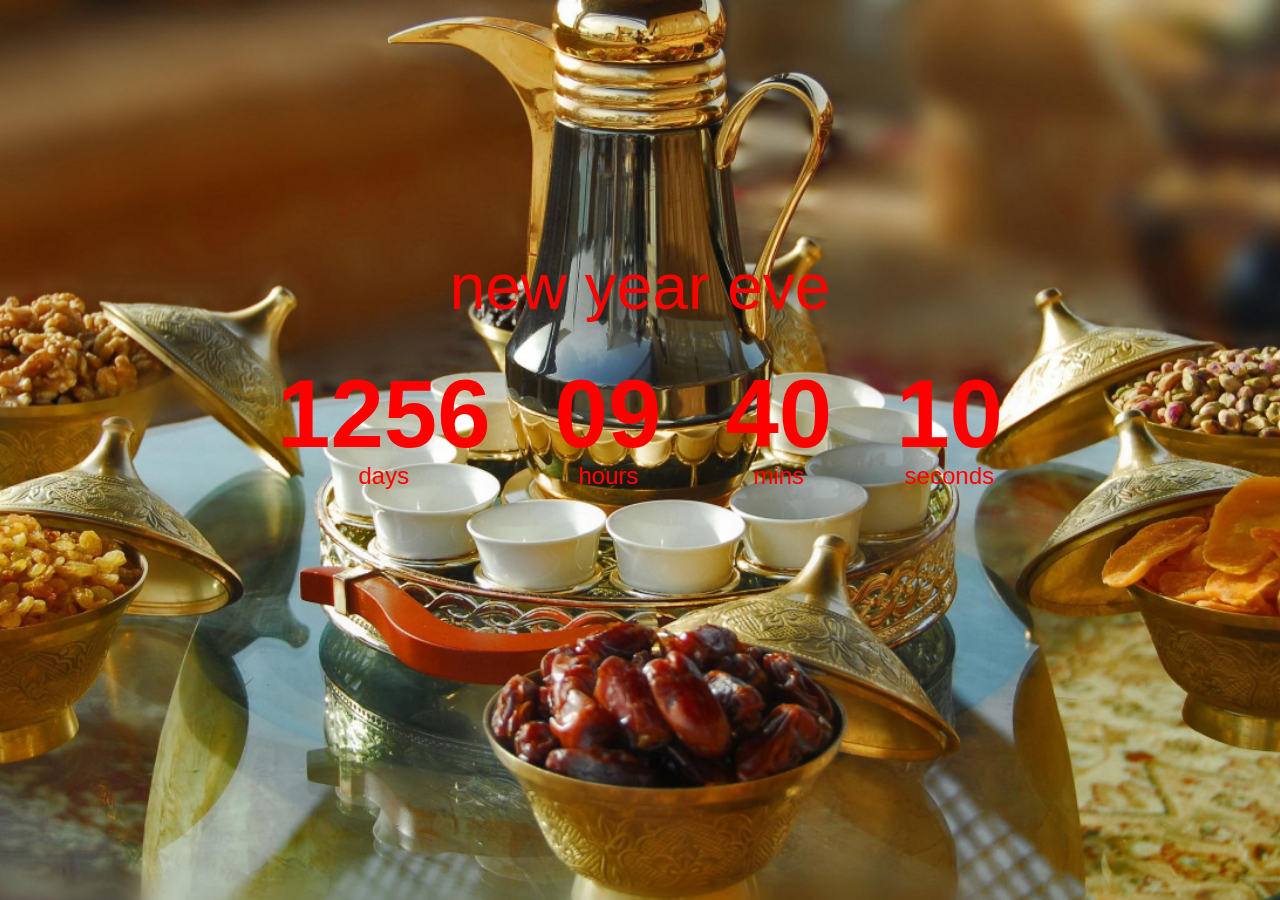
<file: countdown-timer/index.html>
<!DOCTYPE html>
<html lang="en">
    <head>
        <meta charset="UTF-8">
        <meta http-equiv="X-UA-Compatible" content="IE=edge">
        <meta name="viewport" content="width=device-width, initial-scale=1.0">
        <link rel="stylesheet" href="style.css">
        <title>Countdown Timer</title>
        <script src="script.js" defer></script>
    </head>
    <body>
        <h1>new year eve</h1>

        <div class="countdown-container">
            <div class="countdown-el days-c">
                <p class="big-text" id="days">0</p>
                <span>days</span>
            </div>
            <div class="countdown-el hours-c">
                <p class="big-text" id="hours">0</p>
                <span>hours</span>
            </div>
            <div class="countdown-el mins-c">
                <p class="big-text" id="mins">0</p>
                <span>mins</span>
            </div>
            <div class="countdown-el seconds-c">
                <p class="big-text" id="seconds">0</p>
                <span>seconds</span>
            </div>
        </div>
    </body>
</html>
</file>
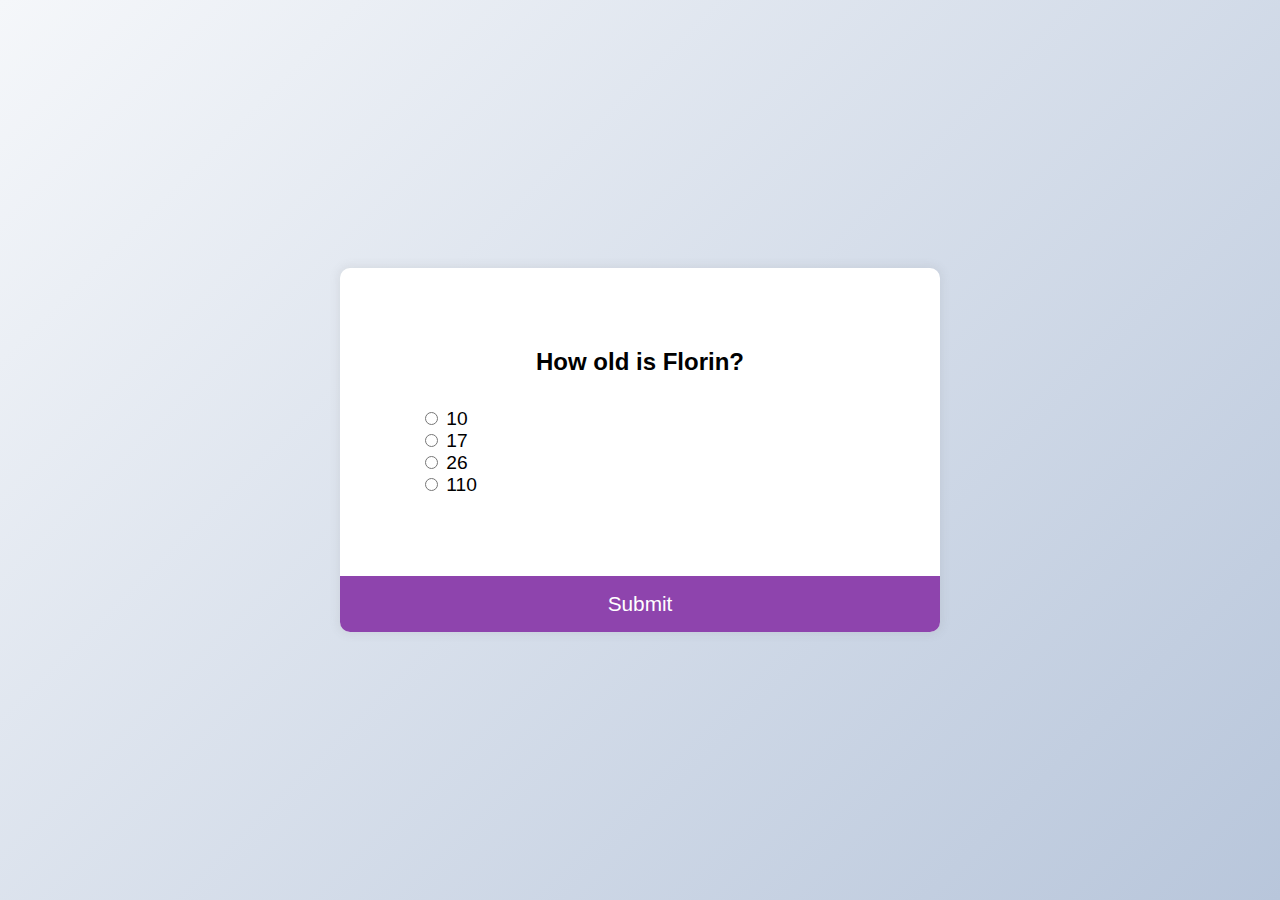
<file: Quiz App/index.html>
<!DOCTYPE html>
<html lang="en">
    <head>
        <meta charset="UTF-8">
        <!-- <meta http-equiv="X-UA-Compatible" content="IE=edge"> -->
        <meta name="viewport" content="width=device-width, initial-scale=1.0">
        <link rel="stylesheet" href="style.css">
        <script src="script.js" defer></script>
        <title>Document</title>
    </head>
    <body>
        <div class="quiz-container" id="quiz">
            <div class="quiz-header">
                <h2 id="question">Question text</h2>
                <ul>
                    <li>
                        <input 
                            type="radio" 
                            id="a" 
                            name="answer"
                            class="answer"
                        />
                        <label 
                            id="a_text" 
                            for="a"
                        >
                            Question
                        </label>
                    </li>
                    <li>
                        <input 
                            type="radio"
                            id="b" 
                            name="answer"
                            class="answer"
                        >
                        <label 
                            id="b_text" 
                            for="b"
                        >
                            Question
                        </label>
                    </li>
                    <li>
                        <input 
                            type="radio" 
                            id="c" 
                            name="answer"
                            class="answer"
                        >
                        <label 
                            id="c_text" 
                            for="c"
                        >
                            Question
                        </label>
                    </li>
                    <li>
                        <input 
                            type="radio" 
                            id="d" 
                            name="answer"
                            class="answer"
                        >
                        <label 
                            id="d_text" 
                            for="d"
                        >
                            Question
                        </label>
                    </li>
                </ul>
            </div>
            
            <button id="submit">Submit</button>
        </div>
    </body>
</html>
</file>
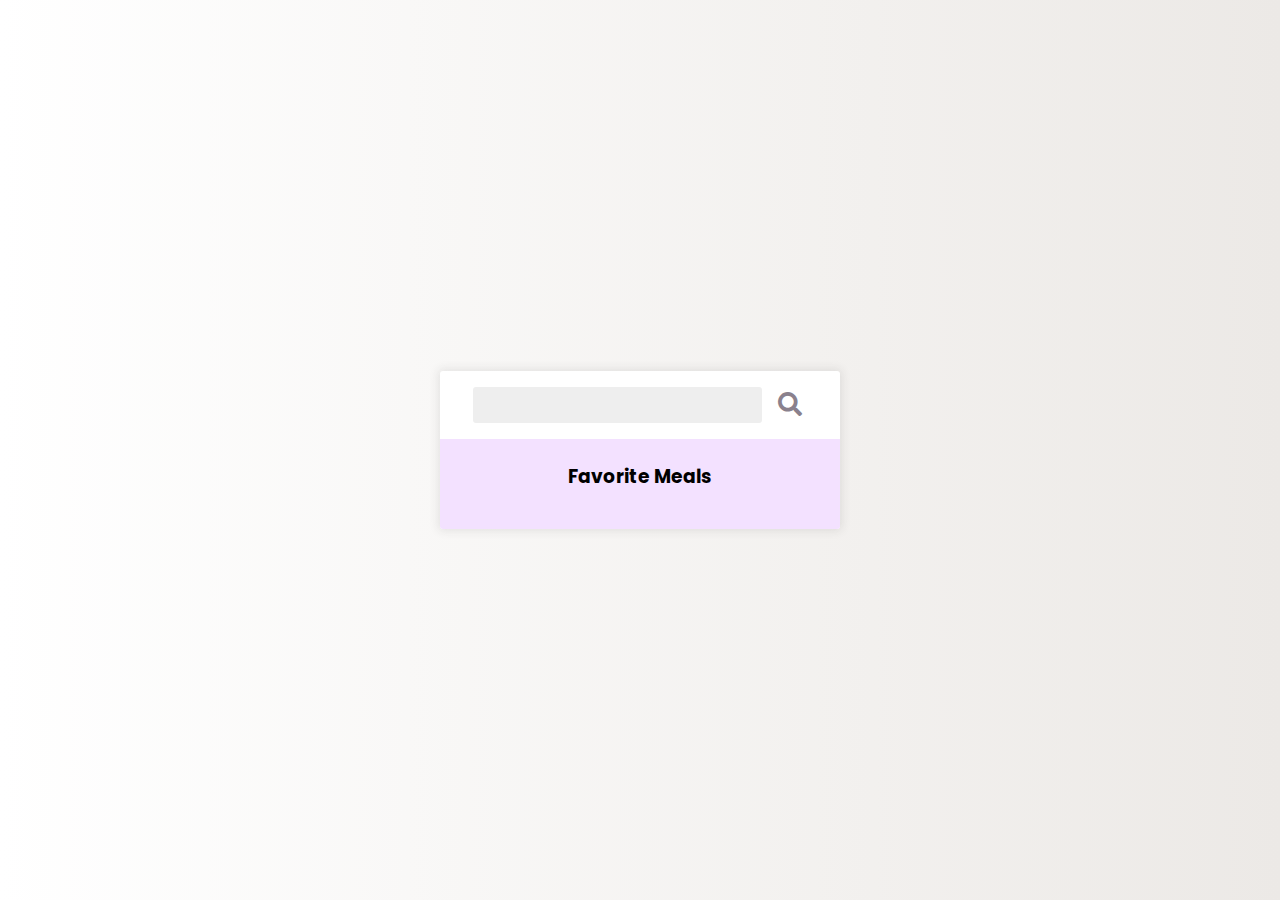
<file: Recipe App/index.html>
<!DOCTYPE html>
<html lang="en">
    <head>
        <meta charset="UTF-8">
        <meta http-equiv="X-UA-Compatible" content="IE=edge">
        <meta name="viewport" content="width=device-width, initial-scale=1.0">
        <link rel="stylesheet" href="style.css">
        <link
            rel="stylesheet"
            href="https://cdnjs.cloudflare.com/ajax/libs/font-awesome/5.14.0/css/all.min.css"
        />
        <script src="./script.js" defer></script>
        <title>recipe app</title>
    </head>
    <body>
        <div class="mobile-container">
            
            <header>
                <input type="text" id="search-term">
                <button id="search"><i class="fas fa-search"></i></button>
            </header>


            <div class="fav-container">
                <h3>Favorite Meals</h3>
                <ul class="fav-meals" id="fav-meals">
                    
                    
                </ul>
            </div>

            <div class="meals" id="meals">
                 
            </div>
        </div>

        <div class="popup-container hidden" id="meal-popup">
            <div class="popup" >
                <button id="close-popup" 
                class="close-popup">
                    <i class="fas fa-times"></i>
                </button>
                <div class="meal-info" id="meal-info">
                    
                </div>                
            </div>
        </div>
        
    </body>
</html>




<!-- 
<div class="meal">
                    
    <div class="meal-header">
        <span class="random">Random Recip</span>
    
        <img src="" alt="">
    
    </div>

    <div class="meal-body">

        <h4>Veggie Veggies</h4>

        <button id="close-popup" class="fav-btn>
            <i class="far fa-heart"></i>
        </button>

    </div>
</div> -->
</file>
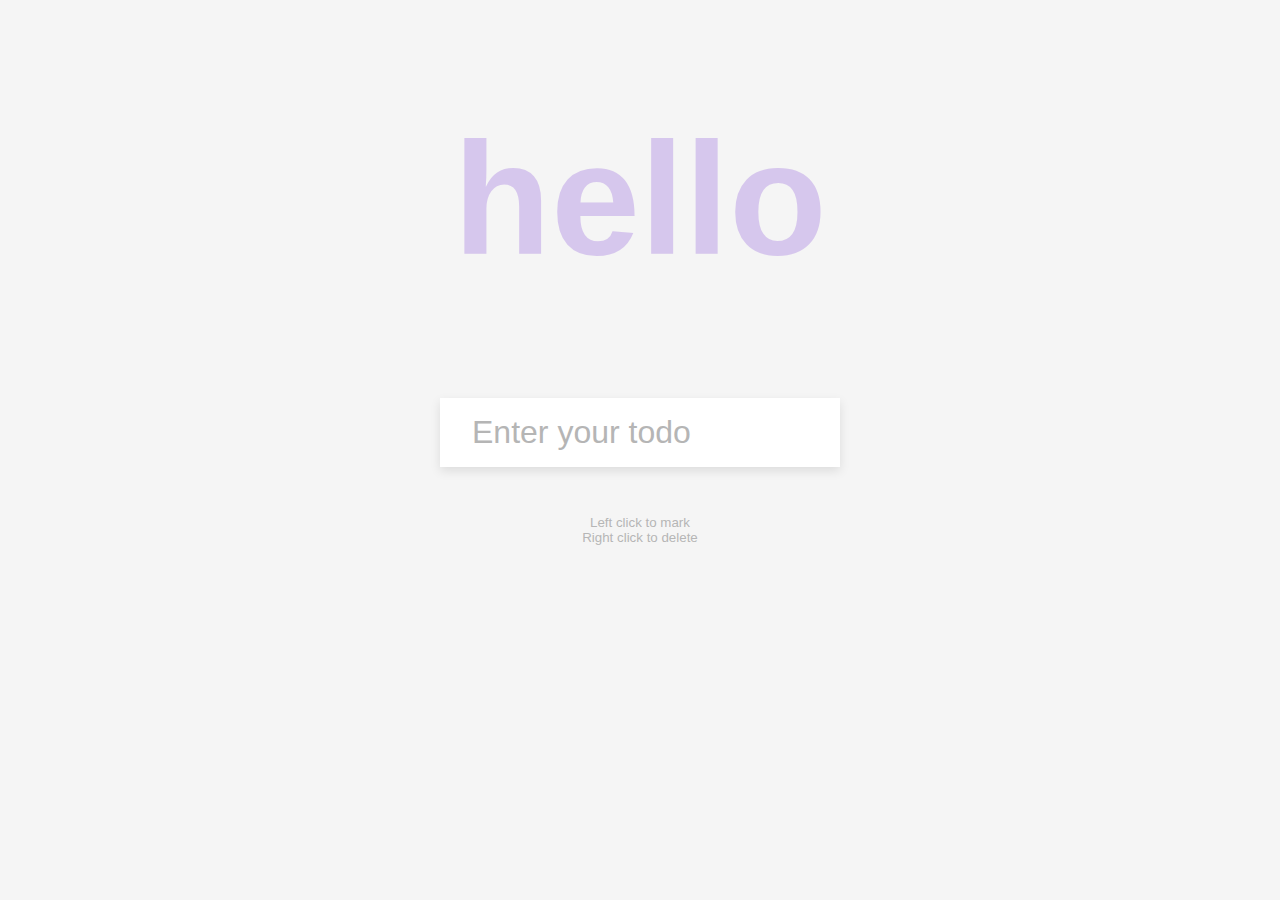
<file: todo app/index.html>
<!DOCTYPE html>
<html lang="en">
    <head>
        <meta charset="UTF-8">
        <meta http-equiv="X-UA-Compatible" content="IE=edge">
        <meta name="viewport" content="width=device-width, initial-scale=1.0">
        <link rel="stylesheet" href="style.css">
        <script src="script.js" defer></script>
        <title>todo app</title>
    </head>
    <body>
        <h1>hello</h1>
        <form id="form">
            <input 
                type="text" 
                id="input" 
                class="input"
                placeholder="Enter your todo" 
                autocomplete="off"
            />
            <ul class="todos" id="todos">
            </ul>
        </form>
        <small>Left click to mark<br />Right click to delete</small>
    </body>
</html>
</file>
<file: countdown-timer/style.css>
*
{
    box-sizing: border-box;
}

body
{
    background-image: url('./images/ramadan.jpg');
    background-size: cover;
    background-position: center center;
    display: flex;
    flex-direction: column;
    align-items: center;
    justify-content: center;
    min-height: 100vh;
    font-family: "Poppins", sans-serif;
    margin: 0;
    color: red;
}

h1
{
    font-weight: normal;
    font-size: 4rem;
    margin-top: -10rem;
}

.countdown-container
{
    display: flex;
    flex-wrap: wrap;
    align-items: center;
    justify-content: center;
}

.countdown-el 
{
    text-align: center;
}

.countdown-el span
{
    font-size: 1.5rem;
}

.days-c
{

}

.hours-c
{

}

.mins-c
{

}

.seconds-c
{

}

.big-text
{
    font-weight: bold;
    font-size: 6rem;
    line-height: 1;
    margin: 0 2rem;
}
</file>
<file: Quiz App/style.css>
*
{
    box-sizing: border-box;
}

body
{
    background-color: #b8c6db;
    background-image: linear-gradient(315deg, #b8c6db 0%, #f5f7fa 100%);
    display: flex;
    align-items: center;
    justify-content: center;
    font-family: "Poppins", sans-serif;
    margin: 0;
    min-height: 100vh;
}

.quiz-container
{
    background-color: #fff;
    border-radius: 10px;
    box-shadow: 0 0 10px 2px rgba(100, 100, 100, 0.1);
    overflow: hidden;
    width: 600px;
    max-width: 100%;
}

.quiz-header
{
    padding: 4rem;
}

h2
{
    padding: 1rem;
    text-align: center;
    margin: 0;
}

ul 
{
    list-style-type: none;
    padding: 0;
}

ul li
{
    font-size: 1.2rem;
    margin: 0 1rem;
}

button
{
    background-color: #8e44ad;
    border: none;
    color: white;
    cursor: pointer;
    display: block;
    font-family: inherit;
    font-size: 1.3rem;
    width: 100%;
    padding: 1rem;
}

button:hover
{
    background-color: #732d91;
}

button:focus
{
    background-color: #732d91;
    outline: none;
}
</file>
<file: Recipe App/style.css>
@import url("https://fonts.googleapis.com/css2?family=Poppins:wght@200;400;600&display=swap");

* {
    box-sizing: border-box;
}

body {
    background: #ece9e6;
    background: -webkit-linear-gradient(to right, #ffffff, #ece9e6);
    background: linear-gradient(to right, #ffffff, #ece9e6);
    display: flex;
    align-items: center;
    justify-content: center;
    font-family: "Poppins", sans-serif;
    margin: 0;
    min-height: 100vh;
}

img {
    max-width: 100%;
}

.mobile-container {
    background-color: #fff;
    box-shadow: 0 0 10px 2px #3333331a;
    border-radius: 3px;
    overflow: hidden;
    width: 400px;
}

header {
    display: flex;
    align-items: center;
    justify-content: center;
    padding: 1rem;
}

header input {
    background-color: #eee;
    border: none;
    border-radius: 3px;
    font-family: inherit;
    padding: 0.5rem 1rem;
}

header button {
    background-color: transparent;
    border: none;
    color: rgb(138, 129, 141);
    font-size: 1.5rem;
    margin-left: 10px;
}

.fav-container {
    background-color: rgb(243, 225, 255);
    padding: 0.25rem 1rem;
    text-align: center;
}

.fav-meals {
    display: flex;
    flex-wrap: wrap;
    justify-content: center;
    list-style-type: none;
    padding: 0;
}

.fav-meals li {
    cursor: pointer;
    position: relative;
    margin: 5px;
    width: 75px;
}

.fav-meals li .clear {
    background-color: transparent;
    border: none;
    cursor: pointer;
    opacity: 0;
    position: absolute;
    top: -0.5rem;
    right: -0.5rem;
    font-size: 1.2rem;
}

.fav-meals li:hover .clear {
    opacity: 1;
}

.fav-meals li img {
    border: 2px solid #ffffff;
    border-radius: 50%;
    box-shadow: 0 0 10px 2px #3333331a;
    object-fit: cover;
    height: 70px;
    width: 70px;
}

.fav-meals li span {
    display: inline-block;
    font-size: 0.9rem;
    white-space: nowrap;
    overflow: hidden;
    text-overflow: ellipsis;
    width: 75px;
}

.meal {
    border-radius: 3px;
    box-shadow: 0 0 10px 2px #3333331a;
    cursor: pointer;
    margin: 1.5rem;
    overflow: hidden;
}

.meal-header {
    position: relative;
}

.meal-header .random {
    position: absolute;
    top: 1rem;
    background-color: #fff;
    padding: 0.25rem 1rem;
    border-top-right-radius: 3px;
    border-bottom-right-radius: 3px;
}

.meal-header img {
    object-fit: cover;
    height: 250px;
    width: 100%;
}

.meal-body {
    display: flex;
    align-items: center;
    justify-content: space-between;
    padding: 1rem;
}

.meal-body h4 {
    margin: 0;
}

.meal-body .fav-btn {
    border: none;
    background-color: transparent;
    color: rgb(197, 188, 188);
    cursor: pointer;
    font-size: 1.2rem;
}

.meal-body .fav-btn.active {
    color: rebeccapurple;
}

.popup-container {
    background-color: rgba(0, 0, 0, 0.5);
    display: flex;
    align-items: center;
    justify-content: center;
    position: fixed;
    left: 0;
    right: 0;
    top: 0;
    bottom: 0;
}

.popup-container.hidden {
    opacity: 0;
    pointer-events: none;
}

.popup {
    background-color: #fff;
    border-radius: 5px;
    padding: 0 2rem;
    position: relative;
    overflow: auto;
    max-height: 100vh;
    max-width: 600px;
    width: 100%;
}

.popup .close-popup {
    background-color: transparent;
    border: none;
    cursor: pointer;
    font-size: 1.5rem;
    position: absolute;
    top: 1rem;
    right: 1rem;
}

.meal-info h1 {
    text-align: center;
}
</file>
<file: todo app/style.css>
*
{
    box-sizing: border-box;
}

body {
    background-color: #f5f5f5;
    display: flex;
    align-items: center;
    flex-direction: column;
    font-family: "Poppins", sans-serif;
    margin: 0;
    min-height: 100vh;
}

h1
{
    color: rgb(170, 131, 226);
    font-size: 10rem;
    text-align: center;
    opacity: 0.4;
}

form 
{
    /* margin: auto; */
    max-width: 100%;
    width: 400px;
}

.input 
{
    border: none;
    box-shadow: 0 4px 10px rgba(0, 0, 0, 0.1);
    font-size: 2rem;
    padding: 1rem 2rem;
    display: block;
    width: 100%;
}

.input::placeholder
{
    color: #b5b5b5;
}

.todos
{
    background-color: #fff;
    padding: 0;
    margin: 0;
    list-style-type: none;
}

.todos li 
{
    border-top: 1px solid #e5e5e5;
    cursor: pointer;
    font-size: 1.5rem;
    padding: 1rem 2rem;
}


.todos li.completed
{
    text-decoration: line-through;
}

small
{
    color: #b6b6b6;
    margin-top: 3rem;
    text-align: center;
}
</file>
